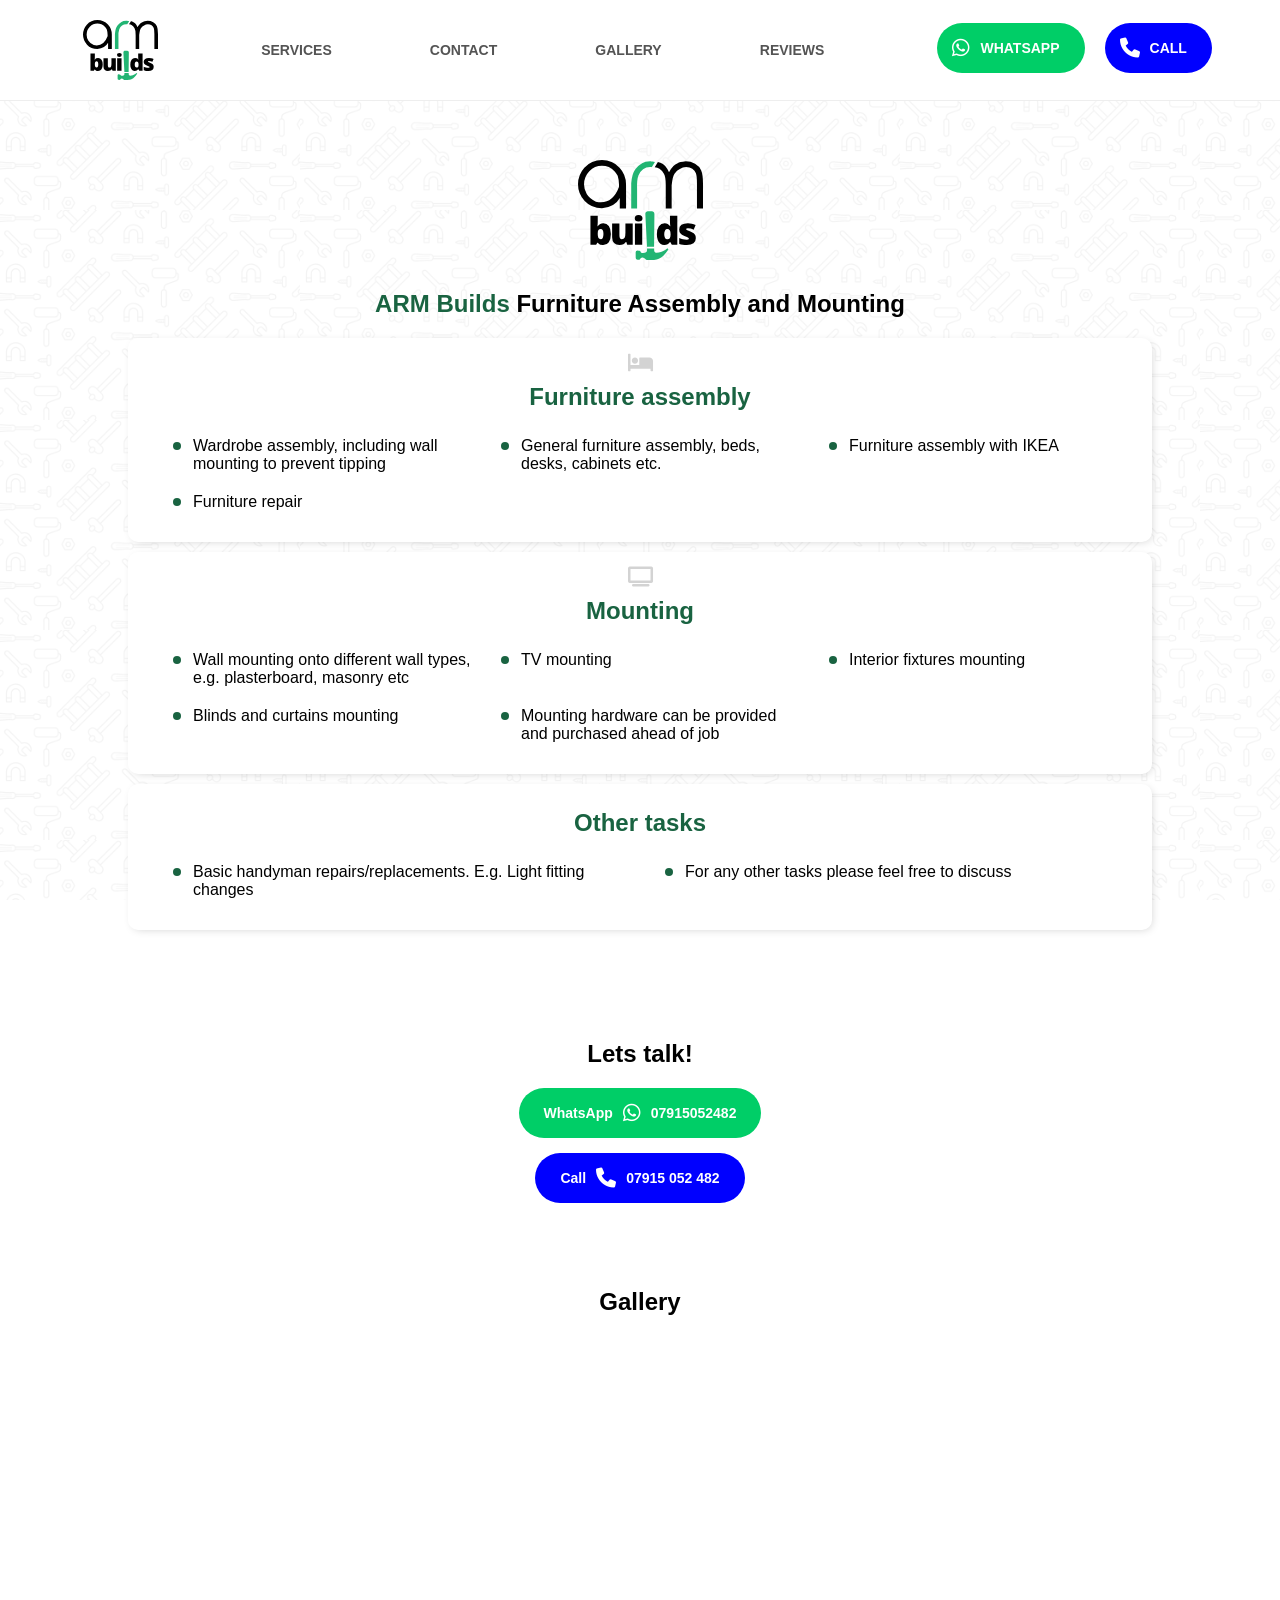
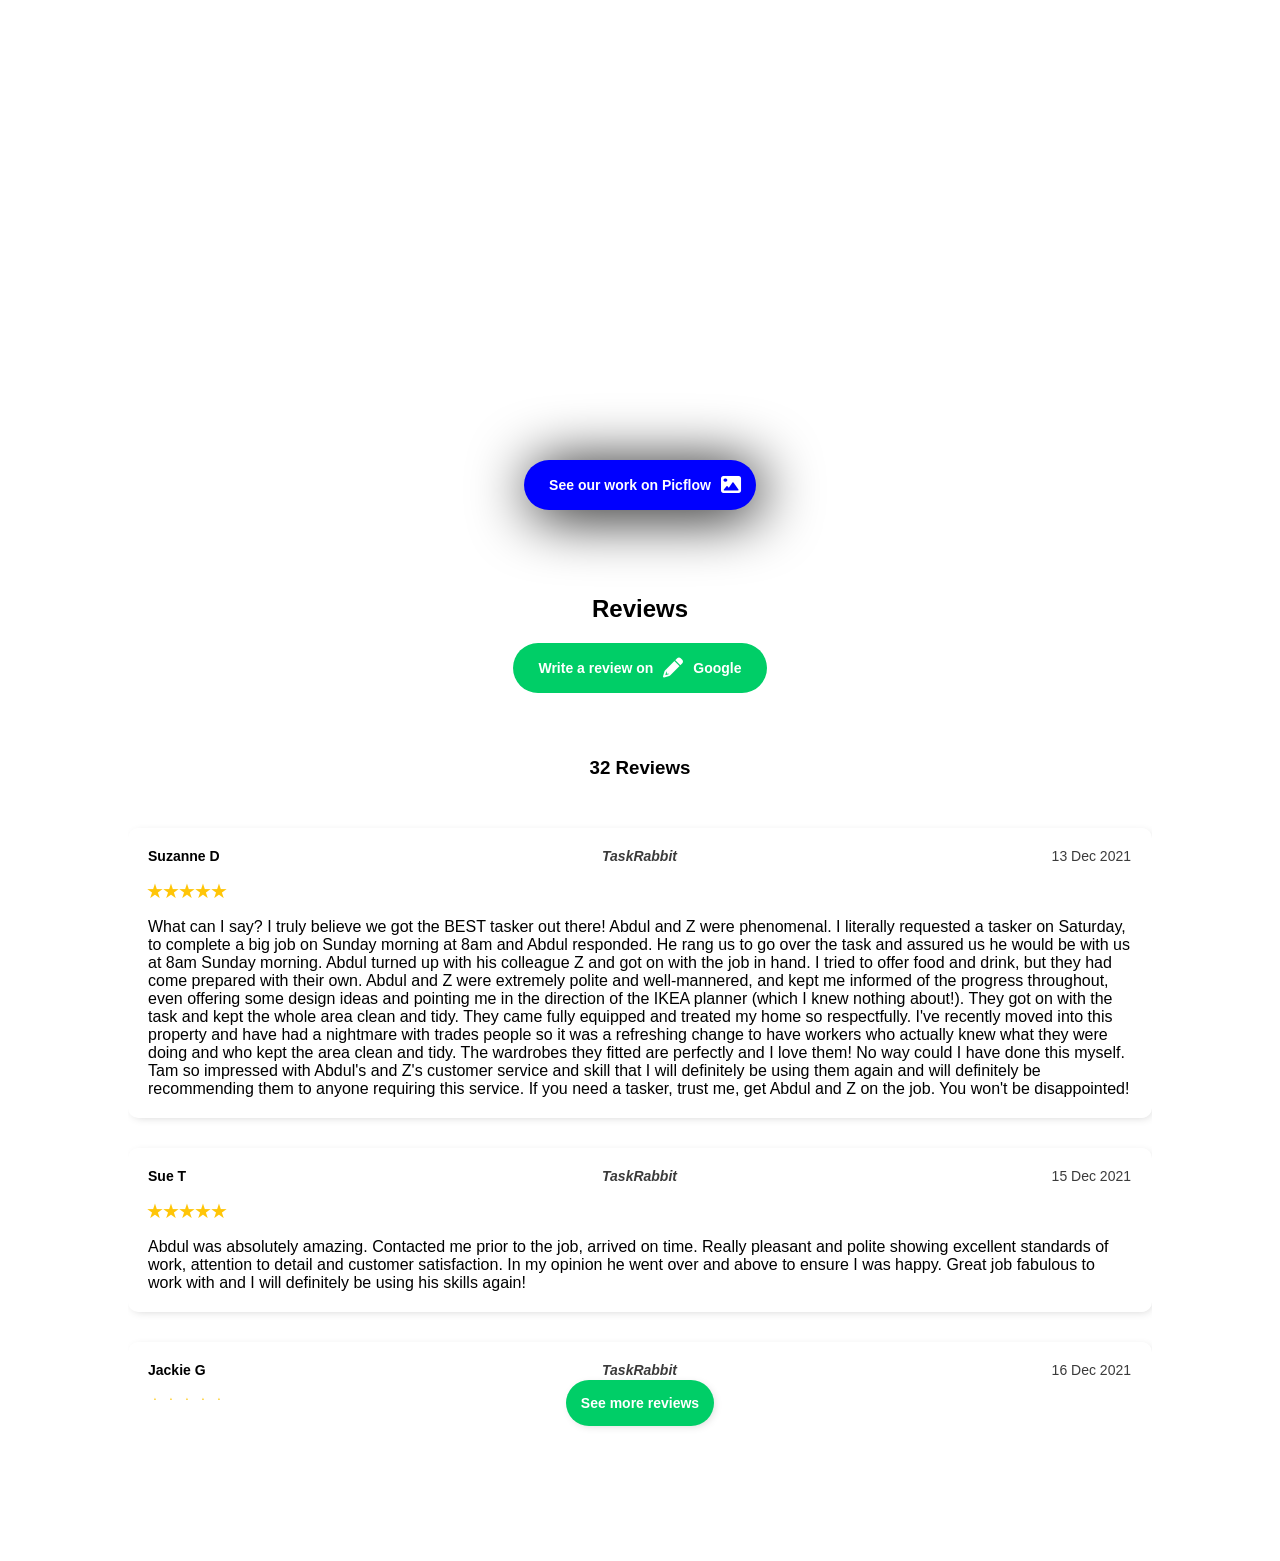
<file: index.html>
<!DOCTYPE html>
<html lang="en">

<head>
  <!-- Google tag (gtag.js) -->
<script async src="https://www.googletagmanager.com/gtag/js?id=G-CJHF7YKEW3"></script>
<script>
  window.dataLayer = window.dataLayer || [];
  function gtag(){dataLayer.push(arguments);}
  gtag('js', new Date());

  gtag('config', 'G-CJHF7YKEW3');
</script>
  <meta charset="UTF-8" />
  <meta http-equiv="X-UA-Compatible" content="IE=edge" />
  <meta name="viewport" content="width=device-width, initial-scale=1.0" />
  <meta name="description" content="Transform your space with professional furniture assembly and TV mounting services. 
    Our experts skillfully assemble your furniture and securely mount your TVs, providing convenience and a polished look to your home or office. 
    Get reliable service with guaranteed satisfaction.">
  <title>ARM Builds | Furniture Assembly and Mounting</title>
  <link rel="stylesheet" href="css/index.css?1" />
  <link rel="stylesheet" href="css/gallery.css?1" />
  <link rel="stylesheet" href="css/reviews.css?1" />
  <link rel="stylesheet" href="css/index.css?1" />
  <link rel="stylesheet" href="css/mobile.css?1" />
  <link rel="stylesheet" href="https://cdnjs.cloudflare.com/ajax/libs/font-awesome/4.7.0/css/font-awesome.min.css?1" />
  <link rel="stylesheet" href="https://cdnjs.cloudflare.com/ajax/libs/font-awesome/6.0.0/css/all.min.css?1" />
  <script src="/scripts/script.js"></script>
  <script src="/scripts/reviews/collect.js"></script>
  <script src="/scripts/reviews/taskrabbit.js"></script>
  <link rel="shortcut icon" href="/assets/armbuilds.ico" type="image/x-icon">
</head>

<body onload="collectReviews()">
  <div class="bg"></div>

  <nav class="nav-closed">
    <a id="burger" class="open" onclick="burgerMenu()"></a>
    <a href="index.html" class="logo"></a>
    <a href="#service">Services</a>
    <a href="#contact">Contact</a>
    <a href="#gallery">Gallery</a>
    <a href="#reviews">Reviews</a>
    <div class="call-to">
      <a href="https://wa.me/+447915052482" class="whatsapp btn" target="_blank"><i
          class="fa-brands fa-whatsapp"></i><span> WhatsApp</span></a>
      <a href="tel:+447915052482" class="call btn" target="_blank"><i class="fa-solid fa-phone"></i><span>
          Call</span></a>
    </div>
  </nav>

  <div id="outer-container">
    <section id="service">
      <div class="container">
        <div class="logohome"></div>
        <h1><span>ARM Builds</span> Furniture Assembly and Mounting</h1>
        <div id="services">
          <div class="services">
            <i class="fa-solid fa-bed"></i>
            <h2>Furniture assembly</h2>
            <ul>
              <li>Wardrobe assembly, including wall mounting to prevent tipping</li>
              <li>General furniture assembly, beds, desks, cabinets etc.</li>
              <li>Furniture assembly with IKEA</li>
              <li>Furniture repair</li>
            </ul>
          </div>
          <div class="services">
            <i class="fa-solid fa-tv"></i>
            <h2>Mounting</h2>
            <ul>
              <li>Wall mounting onto different wall types, e.g. plasterboard, masonry etc</li>
              <li>TV mounting</li>
              <li>Interior fixtures mounting</li>
              <li>Blinds and curtains mounting</li>
              <li>Mounting hardware can be provided and purchased ahead of job</li>
            </ul>
          </div>
          <div class="services">
            <h2>Other tasks</h2>
            <ul>
              <li>Basic handyman repairs/replacements. E.g. Light fitting changes</li>
              <li>For any other tasks please feel free to discuss</li>
            </ul>
          </div>
        </div>


      </div>
    </section>
    <section id="contact">
      <div class="container">
        <h2>Lets talk!</h2>
        <div class="contact-btns">
          <a href="https://wa.me/+447915052482" class="whatsapp btn" target="_blank"><span>WhatsApp </span><i
              class="fa-brands fa-whatsapp"></i><span>07915052482</span></a>
          <a href="tel:+447915052482" class="call btn" target="_blank">
            <span>Call </span><i class="fa-solid fa-phone"></i>
            <span>07915 052 482</span></a>
        </div>
      </div>
    </section>

    <section id="gallery">
      <div class="container">
        <h2>Gallery</h2>
         <iframe style="pointer-events: none;" src="https://armbuilds.picflow.com/mcifs8qcat/embed?e&hideCover=true" frameborder="0" width="100%" height="800px" onload="setIframeComms(this)" id="gallery-frame" scrolling="no"></iframe>
        <a href="https://armbuilds.picflow.com/mcifs8qcat/embed?e&hideCover=true" class="gallery-see-more btn" target="_blank"><span>See our work on Picflow</span><i class="fa-solid fa-image"></i></a>

      </div>
    </section>

    <section id="reviews" class="">
      <div class="container">
        <h2>Reviews</h2>
        <div>
          <a href="https://g.page/r/Ce7hJFM6x0CZEBE/review" class="btn reviewbtn" target="_blank"><span>Write
              a review on </span><i class="fa-solid fa-pencil"></i> <span>Google</span></a>

        </div>

      </div>
    </section>
    <button class="btn more" onclick="seeMoreReviews()" rel="nofollow">See more reviews</button>

  </div>
</body>

</html>
</file>
<file: css/index.css>
html {
  scroll-behavior: smooth;
  transition: all 0.5s linear;
}

body {
  margin: 0;
  font-family: "Josefin Sans", sans-serif;
  -webkit-font-smoothing: antialiased;
  -moz-osx-font-smoothing: grayscale;
  text-align: center;
  padding-bottom: 100px;
}

.bg {
  background-image: url("/assets/tools-bg.jpg");
  background-size: 300px;
  opacity: 0.1;
  position: fixed;
  width: 100%;
  height: 100%;
  z-index: -1;
  -webkit-filter: grayscale(60%); /* Safari 6.0 - 9.0 */
  filter: grayscale(60%);
}
.logo {
  pointer-events: none;
  padding: 0px;
  background-image: url("/assets/armbuilds.svg");
  background-repeat: no-repeat;
  height: 60px;
  width: 75px;
  margin: 20px 25px;
}

.logohome {
  background-image: url("/assets/armbuilds.svg");
  background-repeat: no-repeat;
  height: 100px;
  width: 100%;
  margin: 10px 0px;
  background-position: center;
}

#root {
  display: flex;
  flex-direction: column;
  justify-content: center;
  align-items: center;
}

nav {
  position: fixed;
  top: 0;
  z-index: 1;
  background: #fff;
  min-height: 70px;
  width: 100%;
  display: flex;
  flex-direction: row;
  align-items: center;
  justify-content: space-evenly;
  /* font-size: calc(10px + 1vmin); */
  text-transform: uppercase;
  border-bottom: solid 1px rgb(238, 238, 238);
}

a {
  color: rgb(84, 84, 84);
  text-decoration: none;
  font-weight: bold;
  display: inline-block;
  cursor: pointer;
}

nav a {
  border-radius: 5px;
  margin: 10px;
  font-size: 14px;
  padding: 15px 10px;
  text-indent: 0;
  list-style-type: none;
}

#burger {
  display: none;
}
nav a:hover, .btn:hover {
  background: rgb(0, 0, 0);
  color: white;
}

#outer-container {
  z-index: 1;
  padding-top: 125px;
  display: flex;
  flex-direction: column;
  align-items: center;
}
section {
  scroll-margin-top: 100px;
  width: 80%;
  min-width: 330px;
  max-width: 1200px;
  padding: 25px 0px;
  display: flex;
  justify-content: center;
}
/* 
section:nth-child(odd) {
  background: #00000002;
} */

.container {
  width: 100%;
  display: flex;
  flex-direction: column;
  align-items: center;
}

.btn {
  color: #fff;
  border-radius: 30px;
  font-size: 14px;
  padding: 15px 15px;
  margin-bottom: 15px;
  display: flex;
  justify-items: center;
  align-items: center;
  width: fit-content;
}

.btn span {
  line-height: 0;
  margin: 0px 10px;
}
i {
  font-size: 20px;
  line-height: 0px;
}
.call {
  background-color: blue;
}

.whatsapp, .reviewbtn {
  background-color: #00ce67;
}

.whatsapp-btn:hover,
.call-btn:hover {
  background: black;
  color: white;
}

.call-to {
  margin-left: 25px;
  display: flex;
}

.call-to .call-btn {
  margin: 0;
}

#contact .container {
  display: flex;
  flex-direction: column;
  align-items: center;
}

#services {
  display: flex;
  flex-direction: column;
  width: 100%;
  grid-gap: 10px;
  margin-bottom: 40px;
}

h1 span{
  color: #196341;
}

.services h2 {
  margin: 10px;
  color: #196341;

}

.services{
  text-align: left;
  padding: 15px 25px;
  height: fit-content;
  display: flex;
  flex-direction: column;
  align-items: center;
  -webkit-box-shadow: 2px 2px 10px -3px rgba(0,0,0,0.2); 
  box-shadow: 2px 2px 10px -3px rgba(0,0,0,0.2);
  border-radius: 10px;
  background-color: white;
}

.services i{
  color: rgb(211, 211, 211);
}
.services h2{
  color: #196341;
  padding: 0px;
  margin: 0px;
  margin-top: 10px;
}

.services ul {
  display: grid;
  grid-template-columns: repeat( auto-fit, minmax(250px, 1fr) );
  grid-gap: 10px;
  list-style: none;
  width: 100%;
}

.services ul li {
  /* display: block; */
  position: relative;
  min-width: 250px;
}

.services ul li:before {
  content: "";
  position: absolute;
  top: 5px;
  left: 0px;
  background: #196341;
  height: 8px;
  width: 8px;
  border-radius: 50%;
}

.services li{
  padding: 0px 20px;
  font-weight: 100;
  margin: 0px;
  margin-top: 10px;
}

.contact-btns {
  display: flex;
  flex-direction: column;
  max-width: fit-content;
  justify-content: center;
  align-items: center;
}
</file>
<file: css/gallery.css>
.gallery-see-more{
  text-decoration: none;
  background-color: blue;
  color: #fff;
  margin-top: -75px !important;
  filter: drop-shadow(5px 5px 30px #000000);
}
</file>
<file: css/reviews.css>
#reviews{
  display: grid;
  row-gap: 30px;
  max-height: 800px;
  overflow: hidden;
  position: relative;
}

.expanded{
  max-height: fit-content !important;
}

.more{
  border: none;
  font-weight: bold;
  background-color: #00ce67;
  position: relative;
  bottom: 20px;
  -webkit-box-shadow: 2px 2px 10px -3px rgba(0,0,0,0.2); 
  box-shadow: 2px 2px 10px -3px rgba(0,0,0,0.2);
}

.expanded .more{
  display: none;
}
.review-card{
  text-align: left;
  padding: 20px;
  display: grid;
  grid-template-columns: 33.3% 33.3% 33.3%;
  -webkit-box-shadow: 2px 2px 10px -3px rgba(0,0,0,0.2); 
  box-shadow: 2px 2px 10px -3px rgba(0,0,0,0.2);
  border-radius: 10px;
  background-color: white;
}


.review-card p{
  padding: 0px;
  margin: 0px;
}

.review-card .label{
  text-transform: uppercase;
  font-weight: bolder;
  color: rgb(172, 172, 172);
  margin-right: 10px;
}

.name{
  font-weight: bolder;
  font-size: 14px;
  grid-column-start: 1;
  grid-column-end: 2;
}

.platform{
  font-size: 14px;
  font-style: italic;
  font-weight: bold;
  text-align: center;
  color: rgb(59, 59, 59);
}

.rating, .title{
  grid-column-start: 1;
  grid-column-end: 3;
}

.rating{
  color: rgb(255, 197, 7);
  /* text-shadow: 2px 2px 4px rgba(0, 0, 0, 0.221); */
  font-size: 20px;
  letter-spacing: -2px;
  margin-left: -2px !important;
  padding-top: 15px !important;
}

.title{
  font-size: 20px;
  /* padding-left: 30px !important; */
  font-weight: bolder;
}
.date{
  grid-column-start: 3;
  grid-column-end: 4;
  text-align: right;
  font-size: 14px;
  color: rgb(59, 59, 59);
  /* font-style: italic; */
}

.message{
  grid-column-start: 1;
  grid-column-end: 4;
  font-size: 16px;
  margin-top: 15px !important;
}

hr{
  border: 0.5px solid rgb(240, 240, 240);
  width: calc(100% - 30px);
  grid-column-start: 1;
  grid-column-end: 4;
}
</file>
<file: css/mobile.css>
@media only screen and (max-width: 1000px) {

  #instafeed-container {
    grid-template-columns: repeat(2, auto [col-start]);
  }

}
@media only screen and (max-width: 850px) {
  nav {
    background: #fff;
    min-height: auto;
    width: 100%;
    display: flex;
    flex-direction: column;
    align-items: flex-start;
    /* padding: 30px; */
  }
  
 #outer-container{
  padding-top: 100px;
 }
  nav a {
    border-radius: 0px;
    margin: 0px;
    font-size: 14px;
    padding: 20px 30px;
    width: auto;
    text-align: left;
    text-indent: 0;
    list-style-type: none;
  }

  .call-to{
    margin-left: 20px;
    flex-direction: column;
  }

  .btn{
    margin: 0px;
    margin-bottom: 20px;
  }
  section{
    scroll-margin-top: 60px;
  }
  .logo{
    display: block !important;
    width: 50%;
    z-index: 1;
  }

  #burger{
    position: fixed;
    top: 20px;
    right: 0px;
    text-align: right;
    margin:  0px;
    padding: 20px 30px;
    display: block;
    width: auto;
  }

  .open::before{
    font: var(--fa-font-solid);
    content: "\f0c9";
  }

  .close::before{
    font: var(--fa-font-solid);
    content: "\f00d";
  }


  #burger:hover{
    background: none;
  color: rgb(84, 84, 84);
  }


  .nav-closed > a:not(:first-child:nth-child(2)), .nav-closed > .call-to {
    display: none;
  }

  section{
    width: 90%;
  }

  #instafeed-container {
    grid-template-columns: repeat(2, auto [col-start]);
  }
};
</file>
